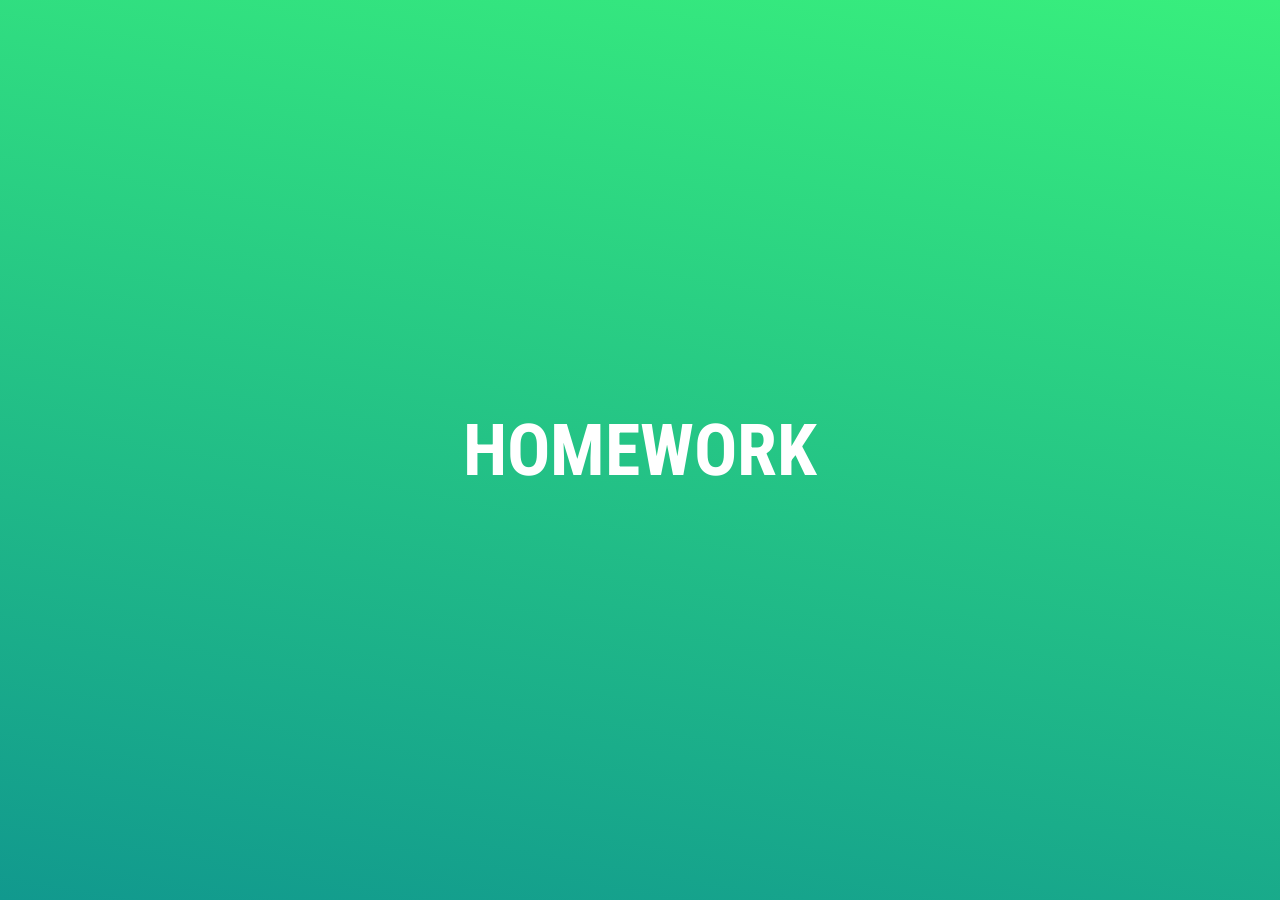
<file: claude/index.html>
<!doctype html>
<html lang="en">
  <head>
    <meta charset="UTF-8" />
    <meta name="viewport" content="width=device-width, initial-scale=1.0" />
    <title>Claude</title>
    <link rel="stylesheet" href="style.css" />
    <link rel="preconnect" href="https://fonts.googleapis.com" />
    <link rel="preconnect" href="https://fonts.gstatic.com" crossorigin />
    <link
      href="https://fonts.googleapis.com/css2?family=Roboto+Condensed:ital,wght@0,100..900;1,100..900&display=swap"
      rel="stylesheet"
    />
  </head>
  <body>
    <h1>Homework</h1>
    <script src="script.js"></script>
  </body>
</html>
</file>
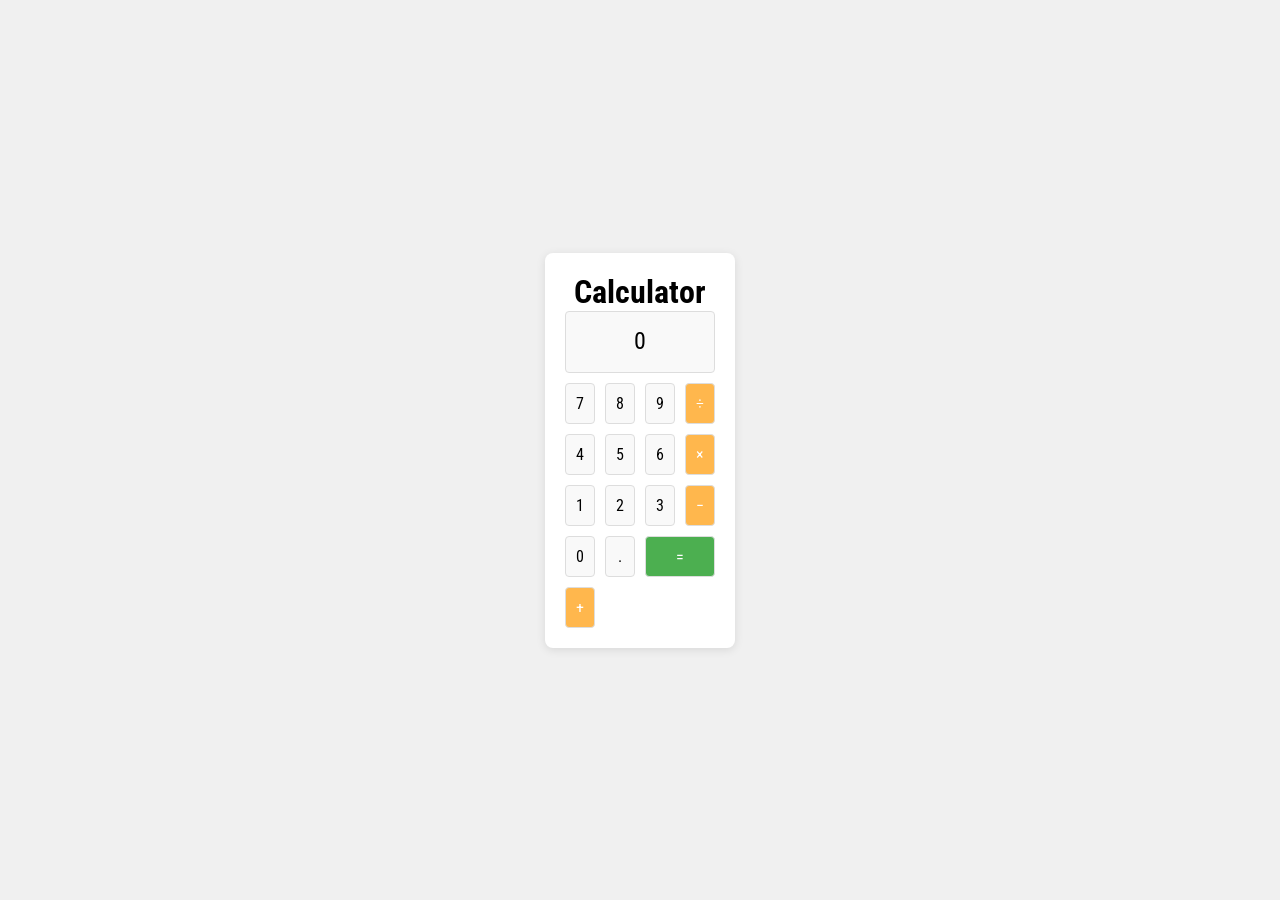
<file: tic-tac-toe-concepts/index.html>
<!doctype html>
<html lang="en">
  <head>
    <meta charset="UTF-8" />
    <meta name="viewport" content="width=device-width, initial-scale=1.0" />
    <title>Tic Tac Toe Homework</title>
    <link rel="stylesheet" href="style.css" />
    <link rel="preconnect" href="https://fonts.googleapis.com" />
    <link rel="preconnect" href="https://fonts.gstatic.com" crossorigin />
    <link
      href="https://fonts.googleapis.com/css2?family=Roboto+Condensed:ital,wght@0,100..900;1,100..900&display=swap"
      rel="stylesheet"
    />
  </head>
  <body>
    <div class="calculator">
      <h1>Calculator</h1>
      <div id="display">0</div>
      <div class="buttons">
        <button class="number" data-number="7">7</button>
        <button class="number" data-number="8">8</button>
        <button class="number" data-number="9">9</button>
        <button class="operator" data-operation="divide">÷</button>
        
        <button class="number" data-number="4">4</button>
        <button class="number" data-number="5">5</button>
        <button class="number" data-number="6">6</button>
        <button class="operator" data-operation="multiply">×</button>
        
        <button class="number" data-number="1">1</button>
        <button class="number" data-number="2">2</button>
        <button class="number" data-number="3">3</button>
        <button class="operator" data-operation="subtract">−</button>
        
        <button class="number" data-number="0">0</button>
        <button class="number" data-number=".">.</button>
        <button class="equals" data-operation="equals">=</button>
        <button class="operator" data-operation="add">+</button>
      </div>
    </div>
    <script src="script.js"></script>
  </body>
</html>
</file>
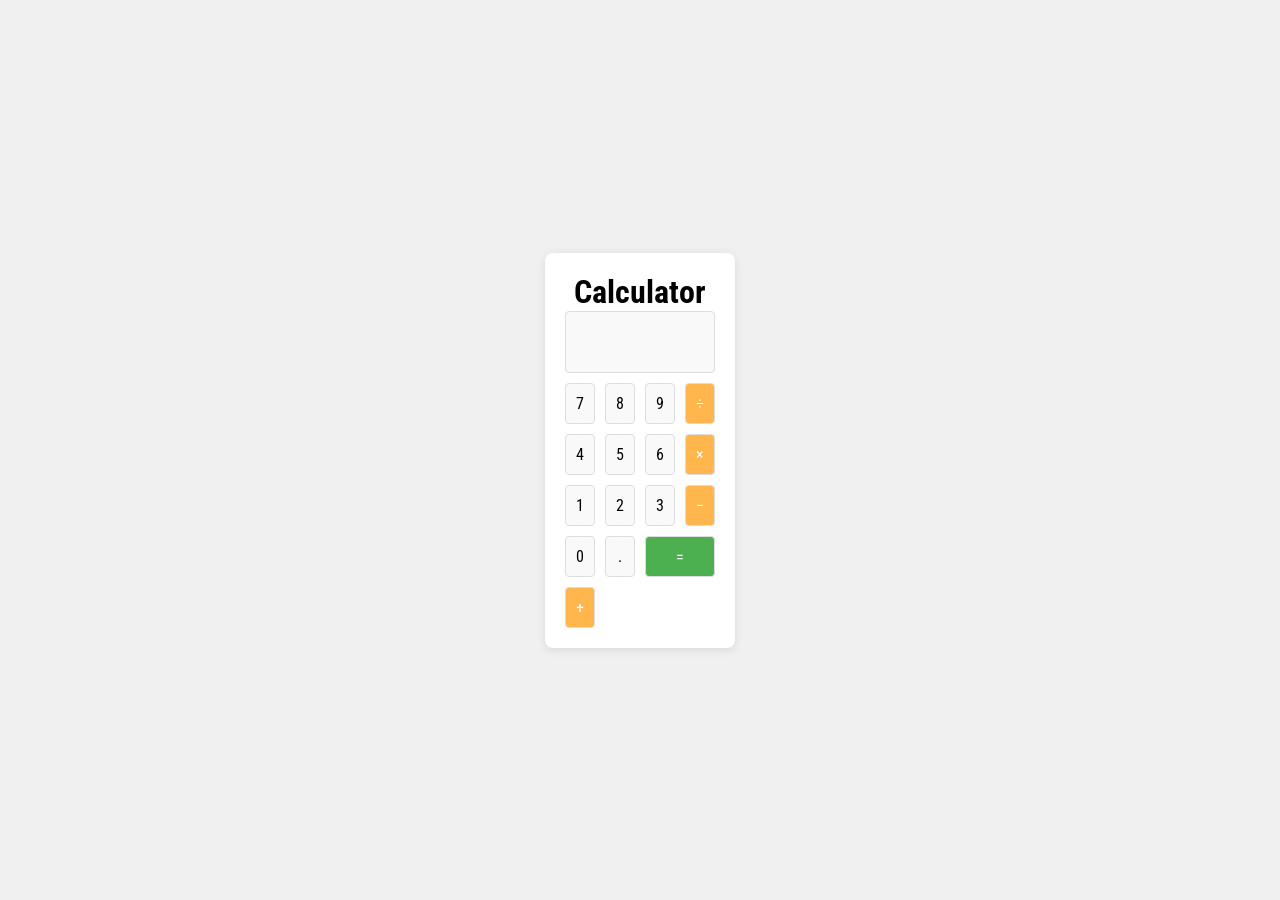
<file: tic-tac-toe-concepts/2.1 Calculator with Display/index.html>
<!doctype html>
<html lang="en">
  <head>
    <meta charset="UTF-8" />
    <meta name="viewport" content="width=device-width, initial-scale=1.0" />
    <title>Tic Tac Toe</title>
    <link rel="stylesheet" href="style.css" />
    <link rel="preconnect" href="https://fonts.googleapis.com" />
    <link rel="preconnect" href="https://fonts.gstatic.com" crossorigin />
    <link
      href="https://fonts.googleapis.com/css2?family=Roboto+Condensed:ital,wght@0,100..900;1,100..900&display=swap"
      rel="stylesheet"
    />
  </head>
  <body>
    <div class="calculator">
      <h1>Calculator</h1>
      <div id="display">0</div>
      <div class="buttons">
        <button class="number" data-number="7">7</button>
        <button class="number" data-number="8">8</button>
        <button class="number" data-number="9">9</button>
        <button class="operator" data-operation="divide">÷</button>

        <button class="number" data-number="4">4</button>
        <button class="number" data-number="5">5</button>
        <button class="number" data-number="6">6</button>
        <button class="operator" data-operation="multiply">×</button>

        <button class="number" data-number="1">1</button>
        <button class="number" data-number="2">2</button>
        <button class="number" data-number="3">3</button>
        <button class="operator" data-operation="subtract">−</button>

        <button class="number" data-number="0">0</button>
        <button class="number" data-number=".">.</button>
        <button class="equals" data-operation="equals">=</button>
        <button class="operator" data-operation="add">+</button>
      </div>
    </div>
    <script src="script.js"></script>
  </body>
</html>
</file>
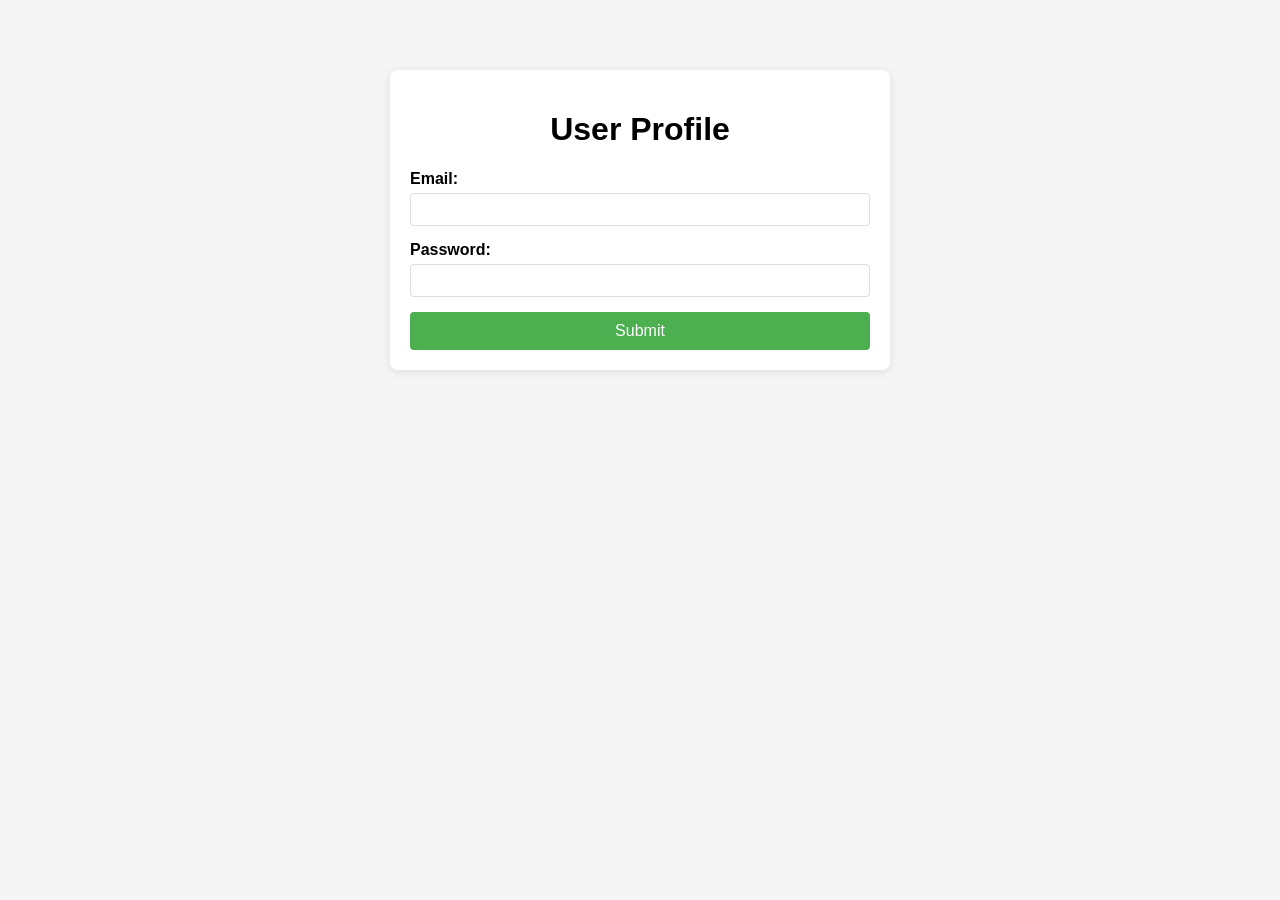
<file: tic-tac-toe-concepts/2.2 User Profile Validator/index.html>
<!doctype html>
<html lang="en">
  <head>
    <meta charset="UTF-8" />
    <meta name="viewport" content="width=device-width, initial-scale=1.0" />
    <title>User Profile Validator</title>
    <link rel="stylesheet" href="style.css" />
  </head>
  <body>
    <div class="form-container">
      <h1>User Profile</h1>
      <form id="userForm">
        <div class="form-group">
          <label for="email">Email:</label>
          <input type="email" id="email" name="email" required />
          <div class="error" id="emailError"></div>
        </div>
        <div class="form-group">
          <label for="password">Password:</label>
          <input type="password" id="password" name="password" required />
          <div class="error" id="passwordError"></div>
        </div>
        <button type="submit">Submit</button>
      </form>
      <div class="success" id="successMessage">Profile saved successfully!</div>
    </div>
    <script src="script.js"></script>
  </body>
</html>
</file>
<file: claude/style.css>
* {
  margin: 0;
  padding: 0;
  font-family: "Roboto Condensed";
}

body {
  width: 100vw;
  height: 100vh;
  display: flex;
  justify-content: center;
  align-items: center;
  background: linear-gradient(190deg, #38ef7d, #11998e);
  color: white;
}

h1 {
  font-size: 4.5rem;
  text-transform: uppercase;
}
</file>
<file: tic-tac-toe-concepts/style.css>
* {
  margin: 0;
  padding: 0;
  font-family: "Roboto Condensed";
}

/* 2.1 */
body {
  font-family: Arial, sans-serif;
  display: flex;
  justify-content: center;
  align-items: center;
  min-height: 100vh;
  margin: 0;
  background-color: #f0f0f0;
}

.calculator {
  background: white;
  padding: 20px;
  border-radius: 8px;
  box-shadow: 0 2px 10px rgba(0,0,0,0.1);
  text-align: center;
}

#display {
  font-size: 24px;
  padding: 15px;
  margin-bottom: 10px;
  background: #f9f9f9;
  border: 1px solid #ddd;
  border-radius: 4px;
  min-height: 30px;
}

.buttons {
  display: grid;
  grid-template-columns: repeat(4, 1fr);
  gap: 10px;
}

button {
  padding: 10px;
  font-size: 16px;
  cursor: pointer;
  border: 1px solid #ddd;
  border-radius: 4px;
  background: #f9f9f9;
  transition: background 0.2s;
}

button:hover {
  background: #e0e0e0;
}

button.operator {
  background: #ffb74d;
  color: white;
}

button.equals {
  background: #4caf50;
  color: white;
  grid-column: span 2;
}
</file>
<file: tic-tac-toe-concepts/2.1 Calculator with Display/style.css>
* {
  margin: 0;
  padding: 0;
  font-family: "Roboto Condensed";
}

/* 2.1 */
body {
  font-family: Arial, sans-serif;
  display: flex;
  justify-content: center;
  align-items: center;
  min-height: 100vh;
  margin: 0;
  background-color: #f0f0f0;
}

.calculator {
  background: white;
  padding: 20px;
  border-radius: 8px;
  box-shadow: 0 2px 10px rgba(0,0,0,0.1);
  text-align: center;
}

#display {
  font-size: 24px;
  padding: 15px;
  margin-bottom: 10px;
  background: #f9f9f9;
  border: 1px solid #ddd;
  border-radius: 4px;
  min-height: 30px;
}

.buttons {
  display: grid;
  grid-template-columns: repeat(4, 1fr);
  gap: 10px;
}

button {
  padding: 10px;
  font-size: 16px;
  cursor: pointer;
  border: 1px solid #ddd;
  border-radius: 4px;
  background: #f9f9f9;
  transition: background 0.2s;
}

button:hover {
  background: #e0e0e0;
}

button.operator {
  background: #ffb74d;
  color: white;
}

button.equals {
  background: #4caf50;
  color: white;
  grid-column: span 2;
}
</file>
<file: tic-tac-toe-concepts/2.2 User Profile Validator/style.css>
body {
  font-family: Arial, sans-serif;
  max-width: 500px;
  margin: 50px auto;
  padding: 20px;
  background-color: #f5f5f5;
}
.form-container {
  background: white;
  padding: 20px;
  border-radius: 8px;
  box-shadow: 0 2px 10px rgba(0, 0, 0, 0.1);
}
h1 {
  text-align: center;
}
.form-group {
  margin-bottom: 15px;
}
label {
  display: block;
  margin-bottom: 5px;
  font-weight: bold;
}
input {
  width: 100%;
  padding: 8px;
  border: 1px solid #ddd;
  border-radius: 4px;
  box-sizing: border-box;
}
button {
  width: 100%;
  padding: 10px;
  background: #4caf50;
  color: white;
  border: none;
  border-radius: 4px;
  cursor: pointer;
  font-size: 16px;
}
button:hover {
  background: #45a049;
}
.error {
  color: red;
  font-size: 12px;
  margin-top: 3px;
}
.success {
  color: green;
  text-align: center;
  padding: 10px;
  background: #f0f8f0;
  border-radius: 4px;
  margin-top: 10px;
  display: none;
}
</file>
